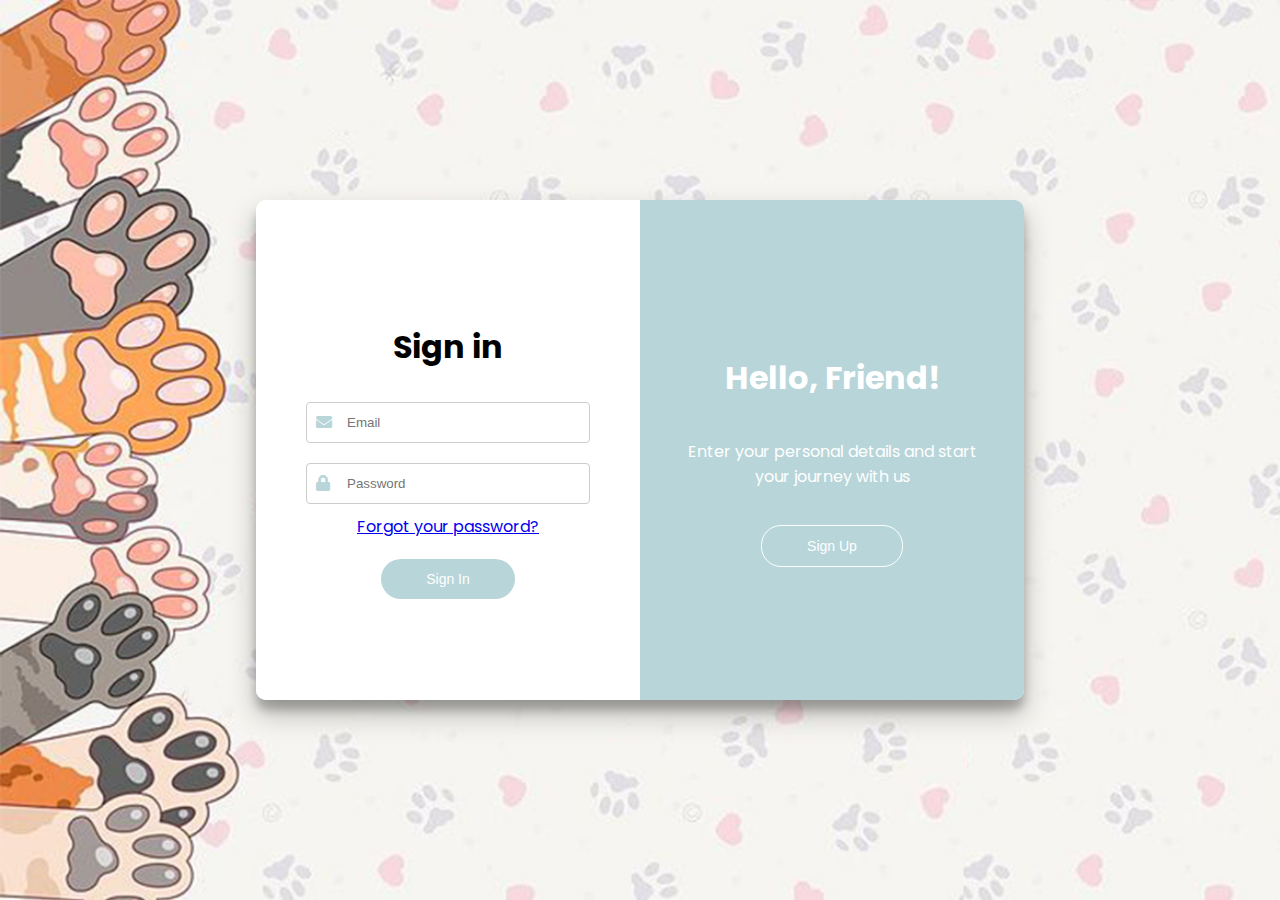
<file: signup.html>
<!DOCTYPE html>
<html lang="en">
<head>
  <meta charset="UTF-8">
  <title>Sliding Login & Signup</title>
  <link rel="stylesheet" href="./css/signup.css">
  <link rel="stylesheet" href="https://cdnjs.cloudflare.com/ajax/libs/font-awesome/5.15.3/css/all.min.css">
  <meta name="viewport" content="width=device-width, initial-scale=1.0">
</head>
<body>
  <div class="container" id="container">
    <div class="form-container sign-up-container">
      <form action="#">
        <h1>Create Account</h1>

        <div class="input-box">
          <i class="fas fa-user"></i>
          <input type="text" placeholder="Name" />
        </div>
        
        <div class="input-box">
          <i class="fas fa-phone"></i>
          <input type="tel" placeholder="Phone Number" />
        </div>

        <div class="input-box">
          <i class="fas fa-envelope"></i>
          <input type="email" placeholder="Email" />
        </div>

        <div class="input-box">
          <i class="fas fa-lock"></i>
          <input type="password" placeholder="Password" />
        </div>

        <div class="input-box">
          <i class="fas fa-lock"></i>
          <input type="password" placeholder="Confirm Password" />
        </div>

        

        <button>Sign Up</button>
      </form>
    </div>
    <div class="form-container sign-in-container">
      <form action="#">
        <h1>Sign in</h1>
        <div class="input-box">
          <i class="fas fa-envelope"></i>
          <input type="email" placeholder="Email" />
        </div>
        <div class="input-box">
          <i class="fas fa-lock"></i>
          <input type="password" placeholder="Password" />
        </div>
        <a href="#">Forgot your password?</a>
        <button>Sign In</button>
      </form>
    </div>
    <div class="overlay-container">
      <div class="overlay">
        <div class="overlay-panel overlay-left">
          <h1>Welcome Back!</h1>
          <p>To keep connected with us, login with your personal info</p>
          <button class="ghost" id="signIn">Sign In</button>
        </div>
        <div class="overlay-panel overlay-right">
          <h1>Hello, Friend!</h1>
          <p>Enter your personal details and start your journey with us</p>
          <button class="ghost" id="signUp">Sign Up</button>
        </div>
      </div>
    </div>
  </div>

  <script>
    const signUpButton = document.getElementById('signUp');
    const signInButton = document.getElementById('signIn');
    const container = document.getElementById('container');

    signUpButton.addEventListener('click', () => {
      container.classList.add("right-panel-active");
    });

    signInButton.addEventListener('click', () => {
      container.classList.remove("right-panel-active");
    });
  </script>
</body>
</html>
</file>
<file: css/signup.css>
@import url('https://fonts.googleapis.com/css?family=Poppins:400,700&display=swap');
:root{
  --color1: #f8c365;
  --color2: #ef8f5d;
  --color3: #b5ca92;
  --color4: #b8d5d9;
  --color5: #f5b3a7;
  --color6: #f4f1ea;
}

* {
  box-sizing: border-box;
}

body {
  font-family: 'Poppins', sans-serif;
  background: var(--color6);
  background-image: url(../img/Screenshot.png);
  /* background-image: url(../img/Screenshot_2025-07-01_021042-removebg-preview.png); */
  background-repeat: no-repeat;
  background-position: left top, right top;
  background-size: auto 100vh, auto 100vh;
  display: flex;
  align-items: center;
  justify-content: center;
  height: 100vh;
  margin: 0;
}

.container {
  background: #fff;
  border-radius: 10px;
  box-shadow: 0 14px 28px rgba(0,0,0,0.25),
              0 10px 10px rgba(0,0,0,0.22);
  position: relative;
  overflow: hidden;
  width: 768px;
  max-width: 100%;
  min-height: 500px;
}

.form-container {
  position: absolute;
  top: 0;
  height: 100%;
  transition: all 0.6s ease-in-out;
}

.sign-in-container {
  left: 0;
  width: 50%;
  z-index: 2;
}

.sign-up-container {
  left: 0;
  width: 50%;
  opacity: 0;
  z-index: 1;
}

.container.right-panel-active .sign-in-container {
  transform: translateX(100%);
}

.container.right-panel-active .sign-up-container {
  transform: translateX(100%);
  opacity: 1;
  z-index: 5;
}

form {
  background: #ffffff;
  display: flex;
  flex-direction: column;
  padding: 0 50px;
  height: 100%;
  justify-content: center;
  align-items: center;
  text-align: center;
}

.input-box {
  position: relative;
  margin: 10px 0;
  width: 100%;
}

.input-box input {
  width: 100%;
  padding: 12px 15px 12px 40px;
  border: 1px solid #ccc;
  border-radius: 4px;
}

.input-box i {
  position: absolute;
  top: 50%;
  left: 10px;
  transform: translateY(-50%);
  color: var(--color4);
}

button {
  border-radius: 20px;
  border: none;
  background-color: var(--color4);
  color: #fff;
  font-size: 14px;
  padding: 12px 45px;
  margin-top: 20px;
  cursor: pointer;
  transition: transform 80ms ease-in;
}

button:hover {
  background-color: #82cbd5;
}

button:active {
  transform: scale(0.95);
}

button:focus {
  outline: none;
}

.overlay-container {
  position: absolute;
  top: 0;
  left: 50%;
  width: 50%;
  height: 100%;
  overflow: hidden;
  transition: transform 0.6s ease-in-out;
  z-index: 100;
}

.container.right-panel-active .overlay-container {
  transform: translateX(-100%);
}

.overlay {
  background: var(--color4);
  color: #ffffff;
  position: relative;
  left: -100%;
  height: 100%;
  width: 200%;
  transform: translateX(0);
  transition: transform 0.6s ease-in-out;
  display: flex;
  align-items: center;
  justify-content: center;
}

.container.right-panel-active .overlay {
  transform: translateX(50%);
}

.overlay-panel {
  position: absolute;
  display: flex;
  flex-direction: column;
  align-items: center;
  justify-content: center;
  padding: 0 40px;
  text-align: center;
  top: 0;
  height: 100%;
  width: 50%;
  transition: transform 0.6s ease-in-out;
}

.overlay-left {
  transform: translateX(-20%);
  left: 0;
}

.container.right-panel-active .overlay-left {
  transform: translateX(0);
}

.overlay-right {
  right: 0;
  transform: translateX(0);
}

.container.right-panel-active .overlay-right {
  transform: translateX(20%);
}

.ghost {
  background-color: transparent;
  border: 1px solid white;
}
</file>
